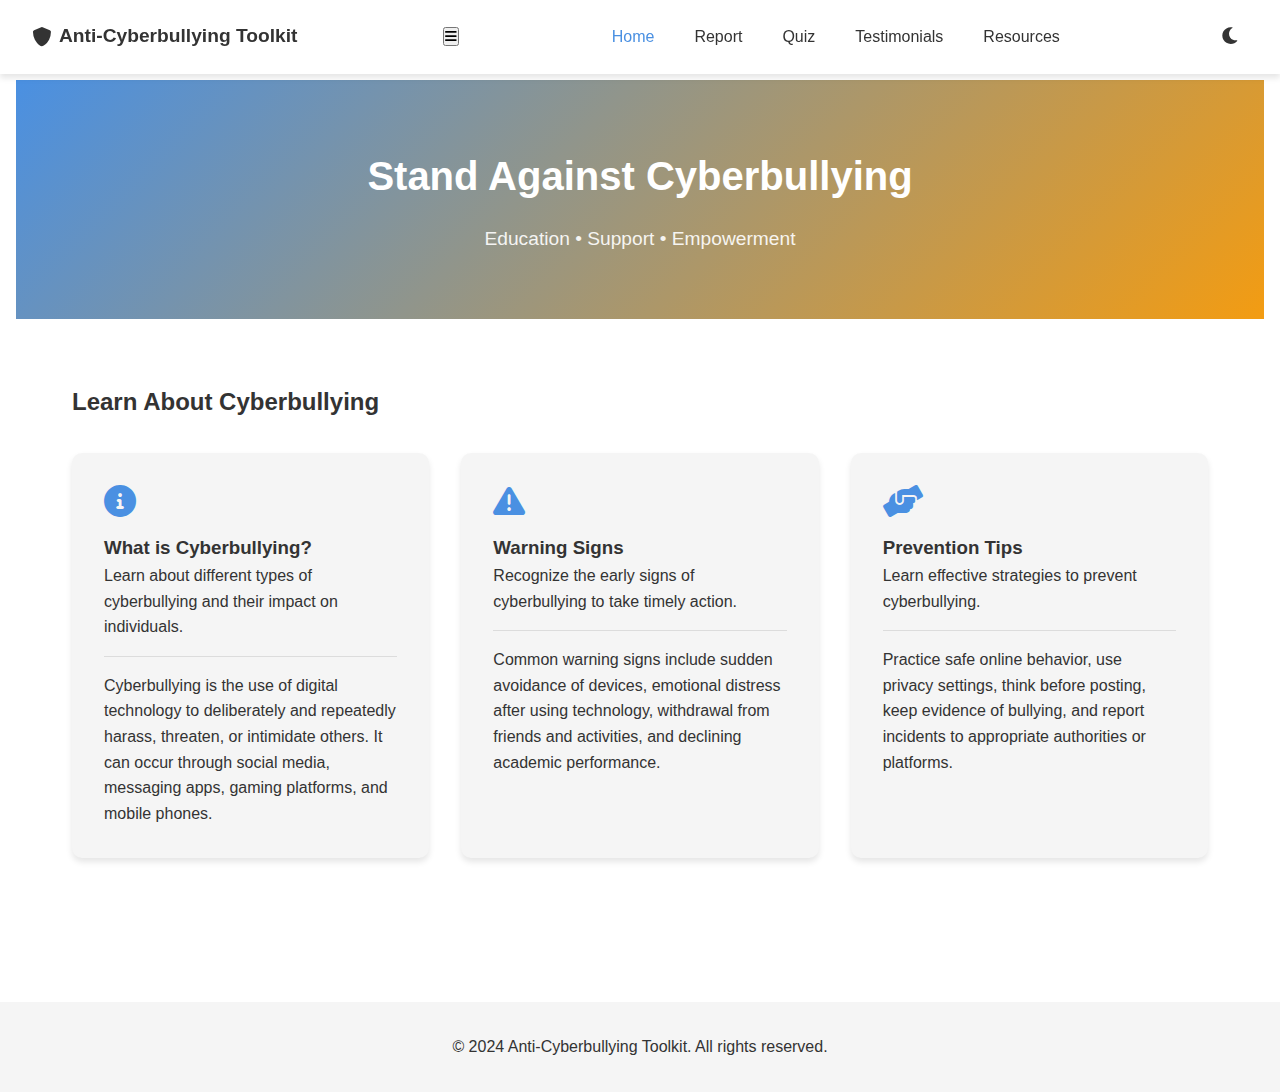
<file: index.html>
<!DOCTYPE html>
<html lang="en">
<head>
    <meta charset="UTF-8">
    <meta name="viewport" content="width=device-width, initial-scale=1.0">
    <title>Anti-Cyberbullying Toolkit</title>
    <link rel="stylesheet" href="styles.css">
    <link rel="stylesheet" href="https://cdnjs.cloudflare.com/ajax/libs/font-awesome/6.0.0/css/all.min.css">
</head>
<body class="light-mode">
    <nav class="navbar">
        <div class="logo">
            <i class="fas fa-shield-alt"></i>
            <span>Anti-Cyberbullying Toolkit</span>
        </div>
        <div class="nav-links">
            <a href="index.html" class="active">Home</a>
            <a href="report.html">Report</a>
            <a href="quiz.html">Quiz</a>
            <a href="testimonials.html">Testimonials</a>
            <a href="resources.html">Resources</a>
        </div>
        <button id="theme-toggle" aria-label="Toggle dark mode">
            <i class="fas fa-moon"></i>
        </button>
    </nav>

    <main>
        <!-- Hero Section -->
        <section class="hero">
            <h1>Stand Against Cyberbullying</h1>
            <p>Education • Support • Empowerment</p>
        </section>

        <!-- Educational Content Section -->
        <section id="education" class="section">
            <h2>Learn About Cyberbullying</h2>
            <div class="card-container">
                <div class="card">
                    <i class="fas fa-info-circle"></i>
                    <h3>What is Cyberbullying?</h3>
                    <p>Learn about different types of cyberbullying and their impact on individuals.</p>
                    <p class="card-content">
                        Cyberbullying is the use of digital technology to deliberately and repeatedly harass, threaten, or intimidate others. It can occur through social media, messaging apps, gaming platforms, and mobile phones.
                    </p>
                </div>
                <div class="card">
                    <i class="fas fa-exclamation-triangle"></i>
                    <h3>Warning Signs</h3>
                    <p>Recognize the early signs of cyberbullying to take timely action.</p>
                    <p class="card-content">
                        Common warning signs include sudden avoidance of devices, emotional distress after using technology, withdrawal from friends and activities, and declining academic performance.
                    </p>
                </div>
                <div class="card">
                    <i class="fas fa-hands-helping"></i>
                    <h3>Prevention Tips</h3>
                    <p>Learn effective strategies to prevent cyberbullying.</p>
                    <p class="card-content">
                        Practice safe online behavior, use privacy settings, think before posting, keep evidence of bullying, and report incidents to appropriate authorities or platforms.
                    </p>
                </div>
            </div>
        </section>
    </main>

    <footer>
        <p>&copy; 2024 Anti-Cyberbullying Toolkit. All rights reserved.</p>
    </footer>

    <script src="script.js"></script>
</body>
</html>
</file>
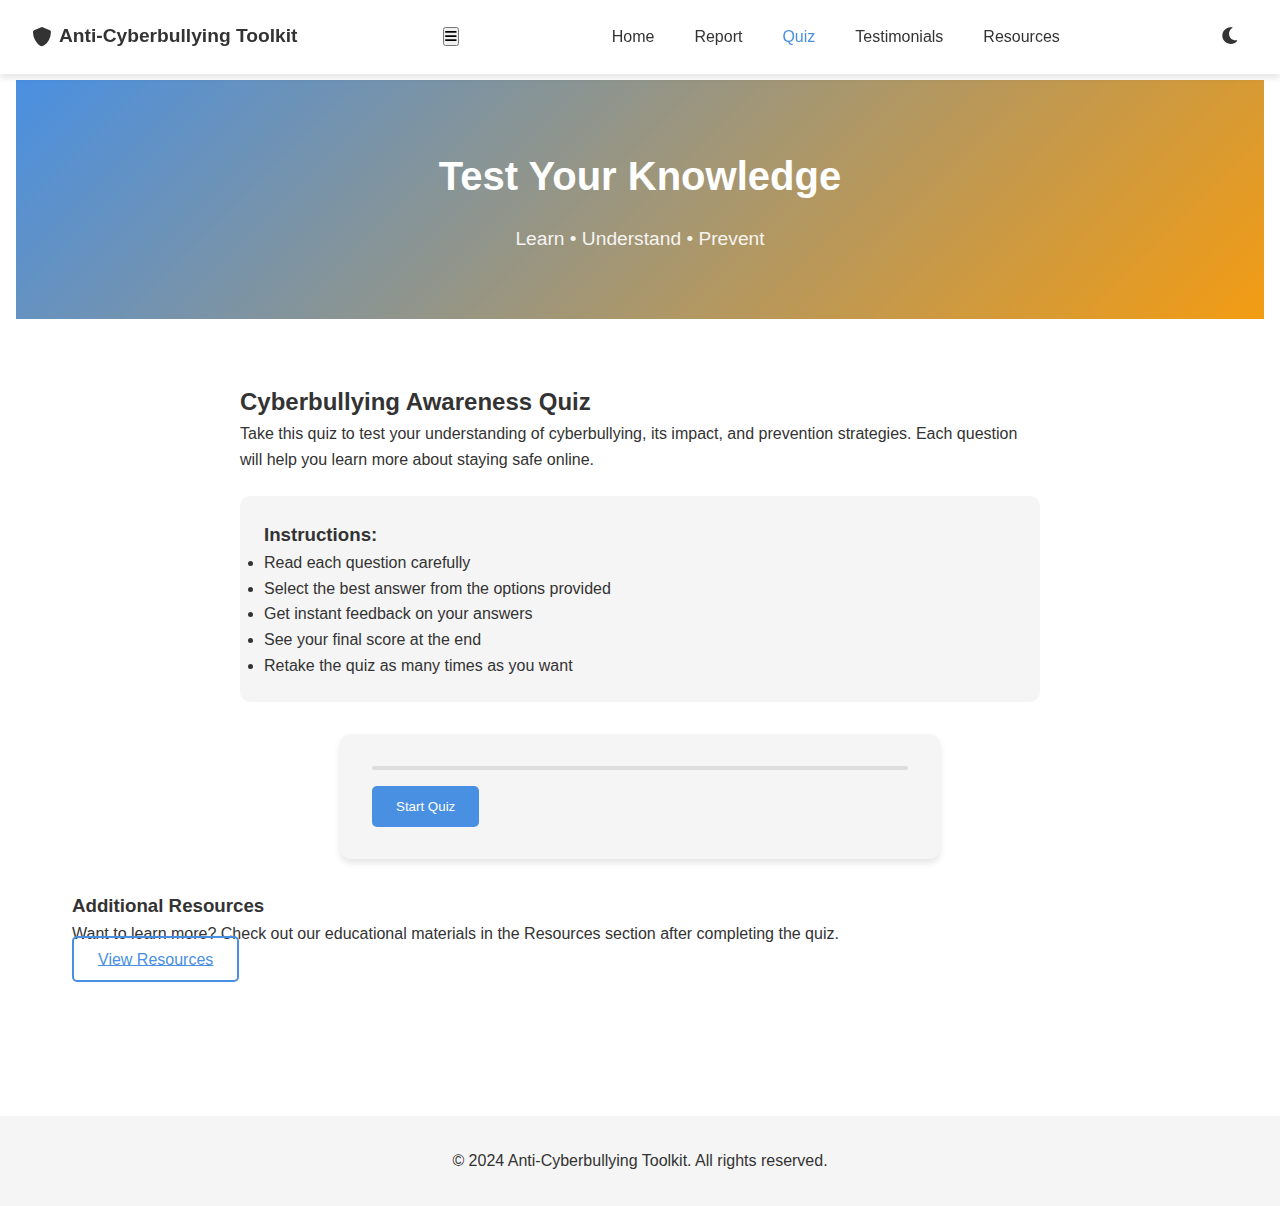
<file: quiz.html>
<!DOCTYPE html>
<html lang="en">
<head>
    <meta charset="UTF-8">
    <meta name="viewport" content="width=device-width, initial-scale=1.0">
    <title>Quiz - Anti-Cyberbullying Toolkit</title>
    <link rel="stylesheet" href="styles.css">
    <link rel="stylesheet" href="https://cdnjs.cloudflare.com/ajax/libs/font-awesome/6.0.0/css/all.min.css">
</head>
<body class="light-mode">
    <nav class="navbar">
        <div class="logo">
            <i class="fas fa-shield-alt"></i>
            <span>Anti-Cyberbullying Toolkit</span>
        </div>
        <div class="nav-links">
            <a href="index.html">Home</a>
            <a href="report.html">Report</a>
            <a href="quiz.html" class="active">Quiz</a>
            <a href="testimonials.html">Testimonials</a>
            <a href="resources.html">Resources</a>
        </div>
        <button id="theme-toggle" aria-label="Toggle dark mode">
            <i class="fas fa-moon"></i>
        </button>
    </nav>

    <main>
        <section class="hero">
            <h1>Test Your Knowledge</h1>
            <p>Learn • Understand • Prevent</p>
        </section>

        <section id="quiz" class="section">
            <div class="quiz-intro">
                <h2>Cyberbullying Awareness Quiz</h2>
                <p>Take this quiz to test your understanding of cyberbullying, its impact, and prevention strategies. Each question will help you learn more about staying safe online.</p>
                <div class="quiz-instructions">
                    <h3>Instructions:</h3>
                    <ul>
                        <li>Read each question carefully</li>
                        <li>Select the best answer from the options provided</li>
                        <li>Get instant feedback on your answers</li>
                        <li>See your final score at the end</li>
                        <li>Retake the quiz as many times as you want</li>
                    </ul>
                </div>
            </div>

            <div class="quiz-container">
                <div id="quiz-progress" class="progress-bar"></div>
                <div id="quiz-content"></div>
                <button id="quiz-next" class="btn">Start Quiz</button>
            </div>

            <div class="quiz-resources">
                <h3>Additional Resources</h3>
                <p>Want to learn more? Check out our educational materials in the Resources section after completing the quiz.</p>
                <a href="resources.html" class="btn secondary-btn">View Resources</a>
            </div>
        </section>
    </main>

    <footer>
        <p>&copy; 2024 Anti-Cyberbullying Toolkit. All rights reserved.</p>
    </footer>

    <script src="script.js"></script>
</body>
</html>
</file>
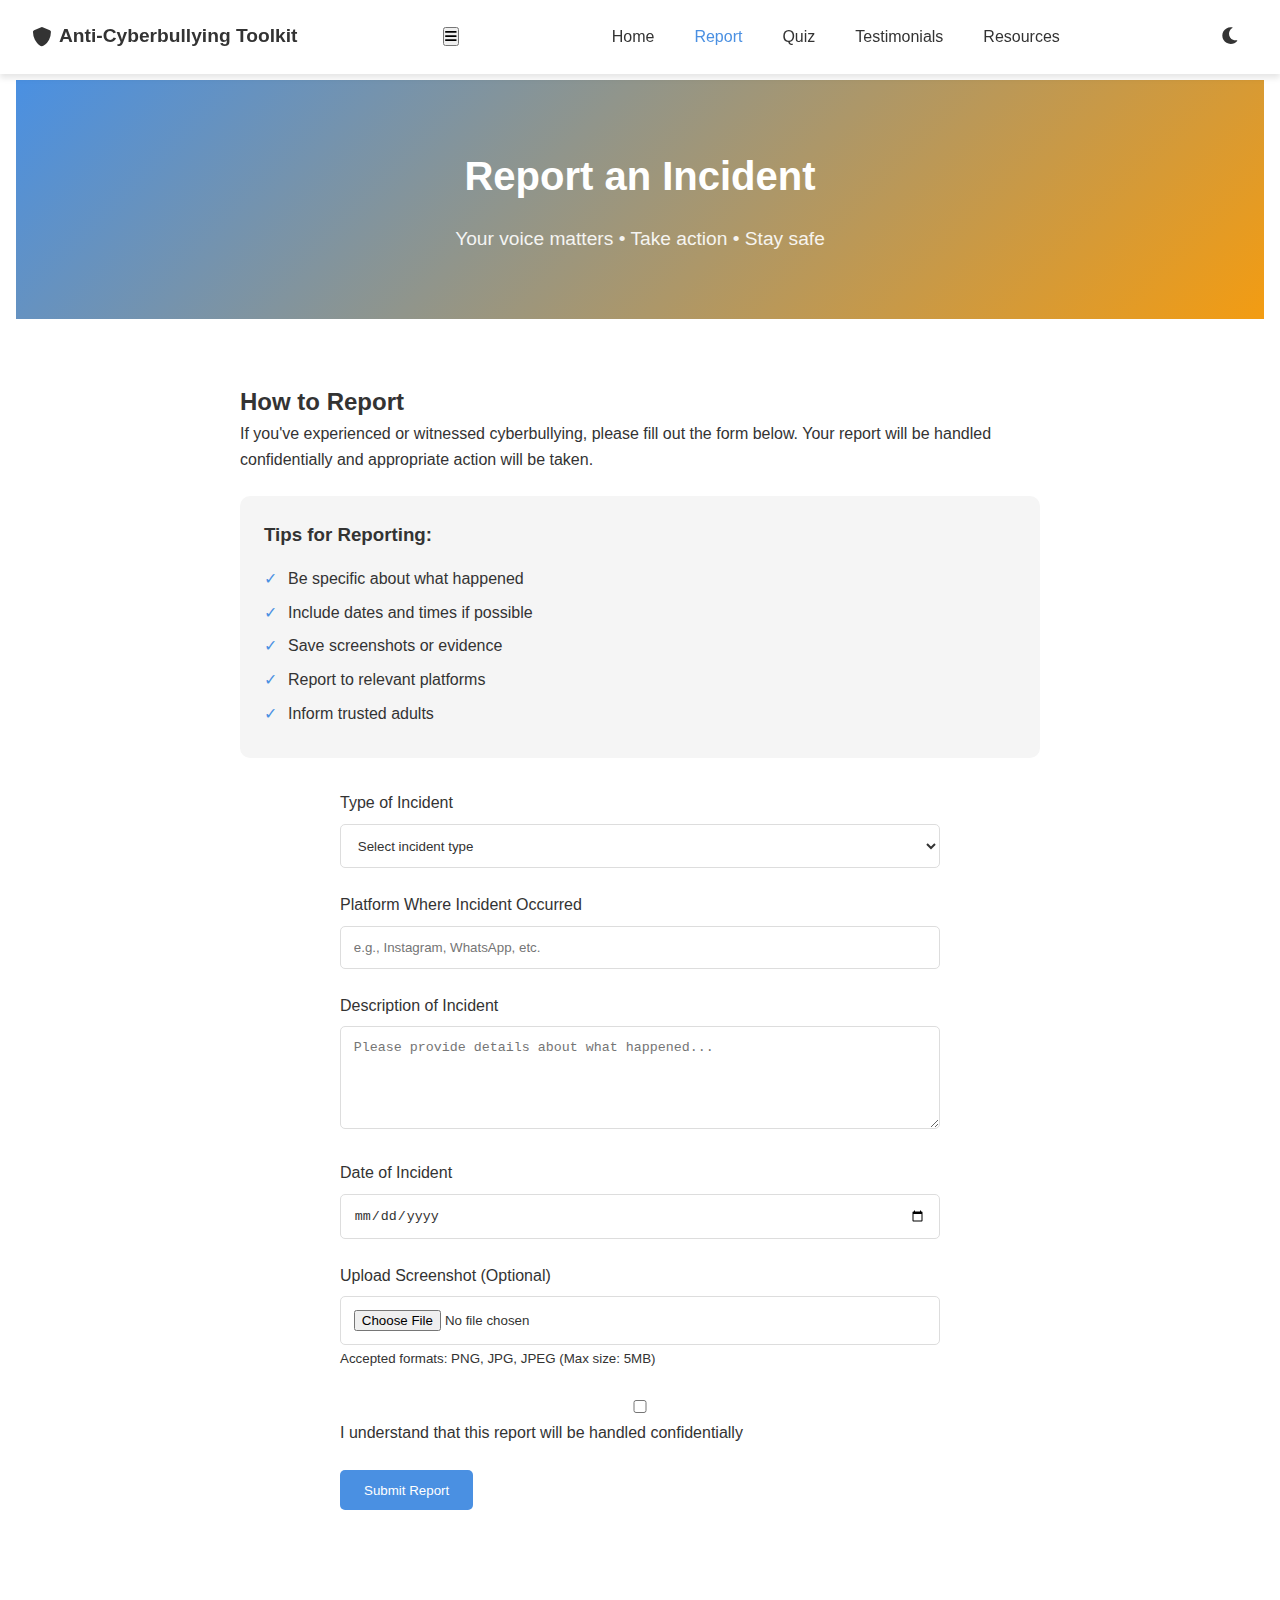
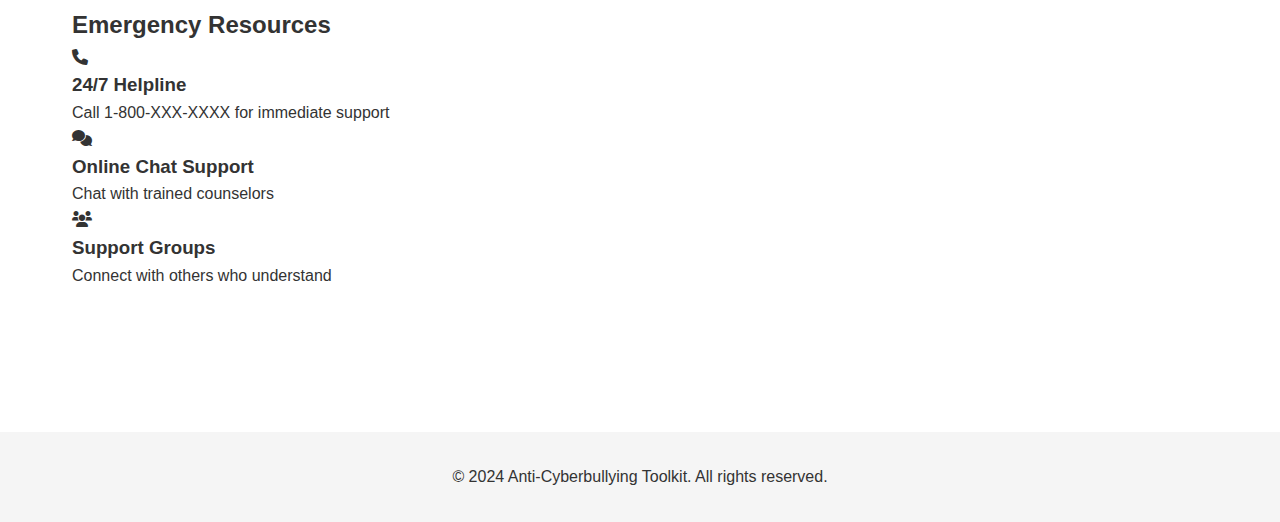
<file: report.html>
<!DOCTYPE html>
<html lang="en">
<head>
    <meta charset="UTF-8">
    <meta name="viewport" content="width=device-width, initial-scale=1.0">
    <title>Report Incident - Anti-Cyberbullying Toolkit</title>
    <link rel="stylesheet" href="styles.css">
    <link rel="stylesheet" href="https://cdnjs.cloudflare.com/ajax/libs/font-awesome/6.0.0/css/all.min.css">
</head>
<body class="light-mode">
    <nav class="navbar">
        <div class="logo">
            <i class="fas fa-shield-alt"></i>
            <span>Anti-Cyberbullying Toolkit</span>
        </div>
        <div class="nav-links">
            <a href="index.html">Home</a>
            <a href="report.html" class="active">Report</a>
            <a href="quiz.html">Quiz</a>
            <a href="testimonials.html">Testimonials</a>
            <a href="resources.html">Resources</a>
        </div>
        <button id="theme-toggle" aria-label="Toggle dark mode">
            <i class="fas fa-moon"></i>
        </button>
    </nav>

    <main>
        <section class="hero">
            <h1>Report an Incident</h1>
            <p>Your voice matters • Take action • Stay safe</p>
        </section>

        <section id="report" class="section">
            <div class="report-info">
                <h2>How to Report</h2>
                <p>If you've experienced or witnessed cyberbullying, please fill out the form below. Your report will be handled confidentially and appropriate action will be taken.</p>
                <div class="report-tips">
                    <h3>Tips for Reporting:</h3>
                    <ul>
                        <li>Be specific about what happened</li>
                        <li>Include dates and times if possible</li>
                        <li>Save screenshots or evidence</li>
                        <li>Report to relevant platforms</li>
                        <li>Inform trusted adults</li>
                    </ul>
                </div>
            </div>

            <form id="report-form" class="report-form">
                <div class="form-group">
                    <label for="incident-type">Type of Incident</label>
                    <select id="incident-type" required>
                        <option value="">Select incident type</option>
                        <option value="harassment">Online Harassment</option>
                        <option value="threats">Threats</option>
                        <option value="impersonation">Impersonation</option>
                        <option value="hate-speech">Hate Speech</option>
                        <option value="stalking">Cyberstalking</option>
                        <option value="other">Other</option>
                    </select>
                </div>
                <div class="form-group">
                    <label for="platform">Platform Where Incident Occurred</label>
                    <input type="text" id="platform" placeholder="e.g., Instagram, WhatsApp, etc." required>
                </div>
                <div class="form-group">
                    <label for="description">Description of Incident</label>
                    <textarea id="description" rows="5" placeholder="Please provide details about what happened..." required></textarea>
                </div>
                <div class="form-group">
                    <label for="date">Date of Incident</label>
                    <input type="date" id="date">
                </div>
                <div class="form-group">
                    <label for="evidence">Upload Screenshot (Optional)</label>
                    <input type="file" id="evidence" accept="image/*">
                    <small>Accepted formats: PNG, JPG, JPEG (Max size: 5MB)</small>
                </div>
                <div class="form-group">
                    <label>
                        <input type="checkbox" required>
                        I understand that this report will be handled confidentially
                    </label>
                </div>
                <button type="submit" class="btn">Submit Report</button>
            </form>
        </section>

        <section class="section emergency-resources">
            <h2>Emergency Resources</h2>
            <div class="emergency-grid">
                <div class="emergency-card">
                    <i class="fas fa-phone"></i>
                    <h3>24/7 Helpline</h3>
                    <p>Call 1-800-XXX-XXXX for immediate support</p>
                </div>
                <div class="emergency-card">
                    <i class="fas fa-comments"></i>
                    <h3>Online Chat Support</h3>
                    <p>Chat with trained counselors</p>
                </div>
                <div class="emergency-card">
                    <i class="fas fa-users"></i>
                    <h3>Support Groups</h3>
                    <p>Connect with others who understand</p>
                </div>
            </div>
        </section>
    </main>

    <footer>
        <p>&copy; 2024 Anti-Cyberbullying Toolkit. All rights reserved.</p>
    </footer>

    <script src="script.js"></script>
</body>
</html>
</file>
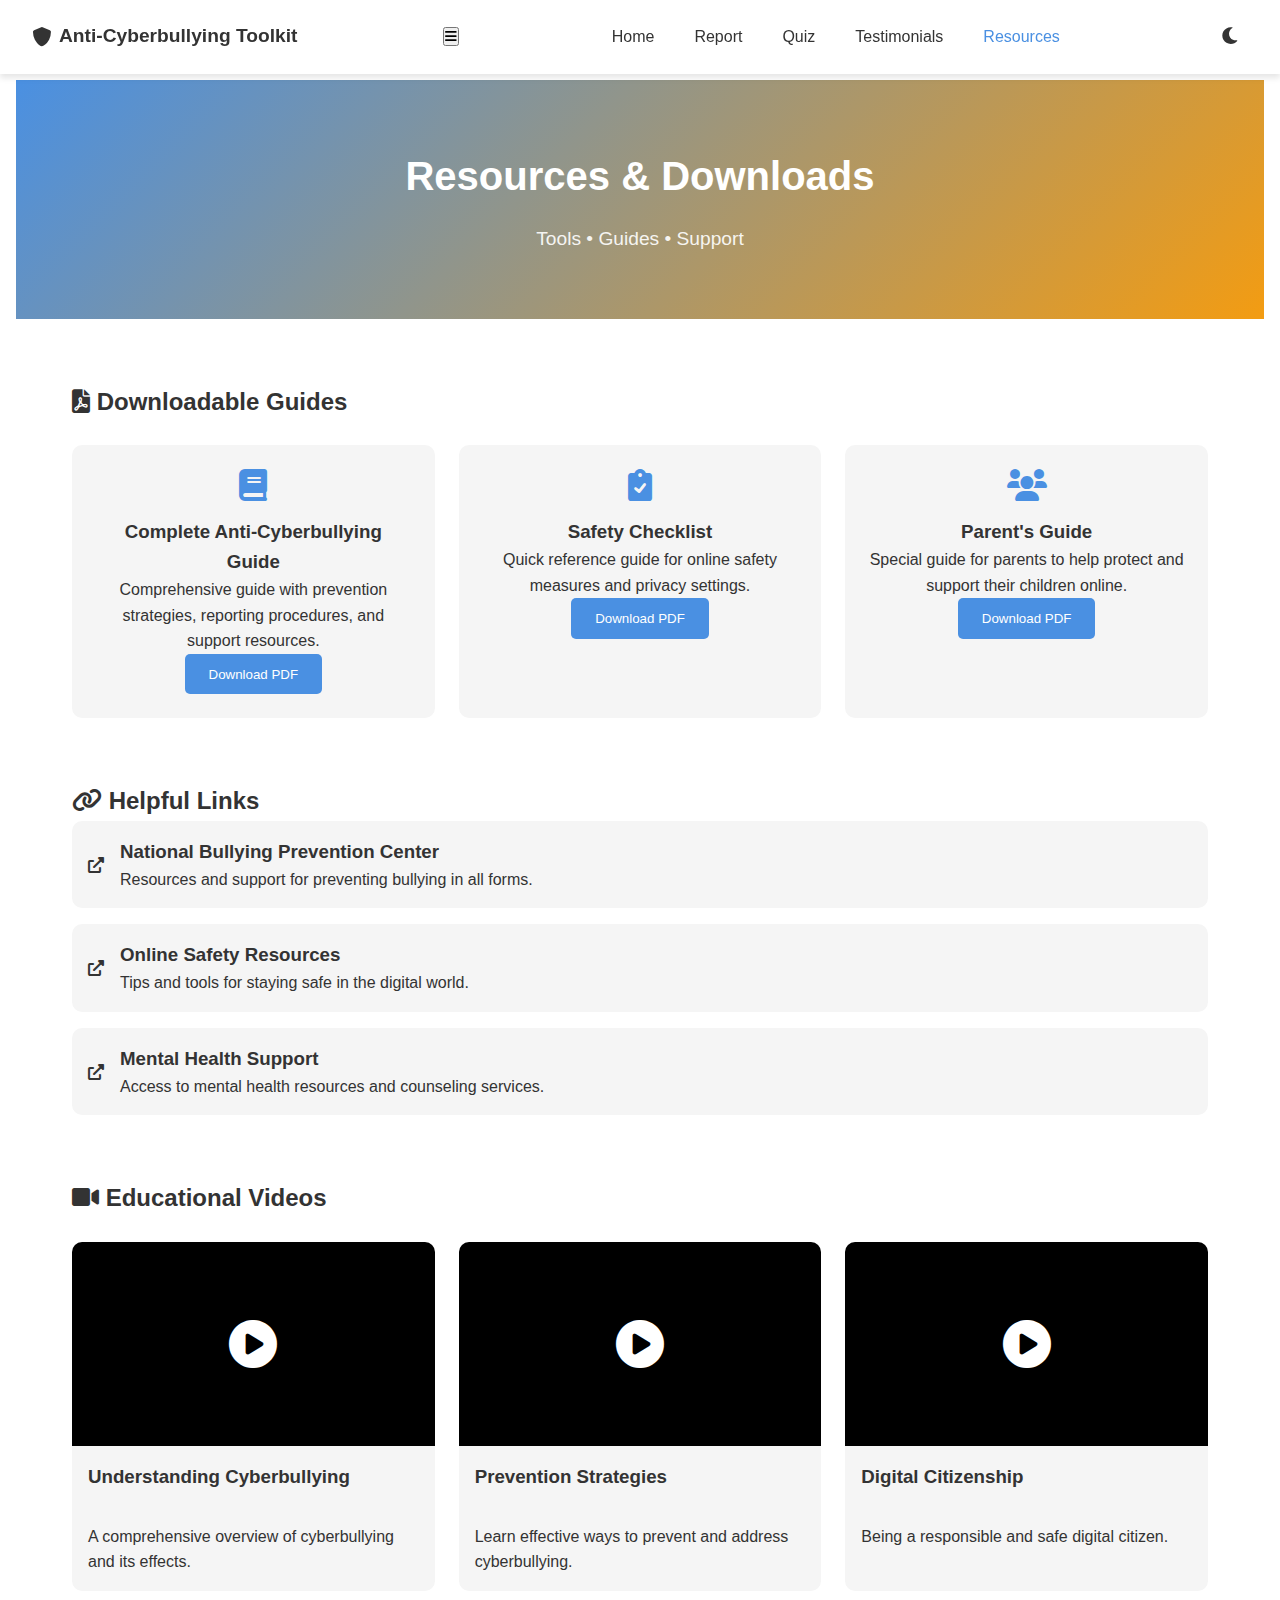
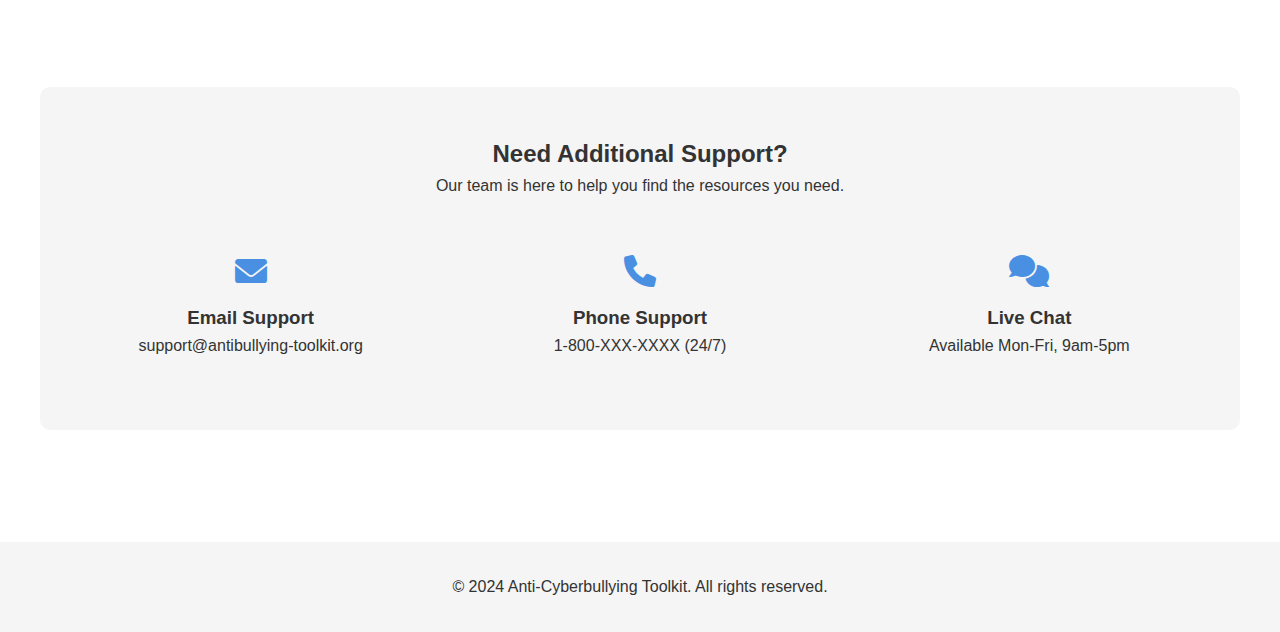
<file: resources.html>
<!DOCTYPE html>
<html lang="en">
<head>
    <meta charset="UTF-8">
    <meta name="viewport" content="width=device-width, initial-scale=1.0">
    <title>Resources - Anti-Cyberbullying Toolkit</title>
    <link rel="stylesheet" href="styles.css">
    <link rel="stylesheet" href="https://cdnjs.cloudflare.com/ajax/libs/font-awesome/6.0.0/css/all.min.css">
</head>
<body class="light-mode">
    <nav class="navbar">
        <div class="logo">
            <i class="fas fa-shield-alt"></i>
            <span>Anti-Cyberbullying Toolkit</span>
        </div>
        <div class="nav-links">
            <a href="index.html">Home</a>
            <a href="report.html">Report</a>
            <a href="quiz.html">Quiz</a>
            <a href="testimonials.html">Testimonials</a>
            <a href="resources.html" class="active">Resources</a>
        </div>
        <button id="theme-toggle" aria-label="Toggle dark mode">
            <i class="fas fa-moon"></i>
        </button>
    </nav>

    <main>
        <section class="hero">
            <h1>Resources & Downloads</h1>
            <p>Tools • Guides • Support</p>
        </section>

        <section id="resources" class="section">
            <div class="resources-grid">
                <!-- Downloadable Guides -->
                <div class="resource-category">
                    <h2><i class="fas fa-file-pdf"></i> Downloadable Guides</h2>
                    <div class="resource-cards">
                        <div class="resource-card">
                            <i class="fas fa-book"></i>
                            <h3>Complete Anti-Cyberbullying Guide</h3>
                            <p>Comprehensive guide with prevention strategies, reporting procedures, and support resources.</p>
                            <button id="download-guide" class="btn">Download PDF</button>
                        </div>
                        <div class="resource-card">
                            <i class="fas fa-clipboard-check"></i>
                            <h3>Safety Checklist</h3>
                            <p>Quick reference guide for online safety measures and privacy settings.</p>
                            <button id="download-checklist" class="btn">Download PDF</button>
                        </div>
                        <div class="resource-card">
                            <i class="fas fa-users"></i>
                            <h3>Parent's Guide</h3>
                            <p>Special guide for parents to help protect and support their children online.</p>
                            <button id="download-parent-guide" class="btn">Download PDF</button>
                        </div>
                    </div>
                </div>

                <!-- Helpful Links -->
                <div class="resource-category">
                    <h2><i class="fas fa-link"></i> Helpful Links</h2>
                    <div class="resource-links">
                        <a href="#" class="resource-link">
                            <i class="fas fa-external-link-alt"></i>
                            <div>
                                <h3>National Bullying Prevention Center</h3>
                                <p>Resources and support for preventing bullying in all forms.</p>
                            </div>
                        </a>
                        <a href="#" class="resource-link">
                            <i class="fas fa-external-link-alt"></i>
                            <div>
                                <h3>Online Safety Resources</h3>
                                <p>Tips and tools for staying safe in the digital world.</p>
                            </div>
                        </a>
                        <a href="#" class="resource-link">
                            <i class="fas fa-external-link-alt"></i>
                            <div>
                                <h3>Mental Health Support</h3>
                                <p>Access to mental health resources and counseling services.</p>
                            </div>
                        </a>
                    </div>
                </div>

                <!-- Videos and Presentations -->
                <div class="resource-category">
                    <h2><i class="fas fa-video"></i> Educational Videos</h2>
                    <div class="video-grid">
                        <div class="video-card">
                            <div class="video-placeholder">
                                <i class="fas fa-play-circle"></i>
                            </div>
                            <h3>Understanding Cyberbullying</h3>
                            <p>A comprehensive overview of cyberbullying and its effects.</p>
                        </div>
                        <div class="video-card">
                            <div class="video-placeholder">
                                <i class="fas fa-play-circle"></i>
                            </div>
                            <h3>Prevention Strategies</h3>
                            <p>Learn effective ways to prevent and address cyberbullying.</p>
                        </div>
                        <div class="video-card">
                            <div class="video-placeholder">
                                <i class="fas fa-play-circle"></i>
                            </div>
                            <h3>Digital Citizenship</h3>
                            <p>Being a responsible and safe digital citizen.</p>
                        </div>
                    </div>
                </div>
            </div>
        </section>

        <!-- Contact Support -->
        <section class="section contact-support">
            <h2>Need Additional Support?</h2>
            <p>Our team is here to help you find the resources you need.</p>
            <div class="support-options">
                <div class="support-card">
                    <i class="fas fa-envelope"></i>
                    <h3>Email Support</h3>
                    <p>support@antibullying-toolkit.org</p>
                </div>
                <div class="support-card">
                    <i class="fas fa-phone"></i>
                    <h3>Phone Support</h3>
                    <p>1-800-XXX-XXXX (24/7)</p>
                </div>
                <div class="support-card">
                    <i class="fas fa-comments"></i>
                    <h3>Live Chat</h3>
                    <p>Available Mon-Fri, 9am-5pm</p>
                </div>
            </div>
        </section>
    </main>

    <footer>
        <p>&copy; 2024 Anti-Cyberbullying Toolkit. All rights reserved.</p>
    </footer>

    <script src="script.js"></script>
</body>
</html>
</file>
<file: styles.css>
/* Global Styles */
:root {
    --primary-color: #4a90e2;
    --secondary-color: #f39c12;
    --text-color: #333;
    --bg-color: #fff;
    --card-bg: #f5f5f5;
    --shadow: 0 4px 6px rgba(0, 0, 0, 0.1);
    --transition: all 0.3s ease;
}

/* Dark Mode Colors */
.dark-mode {
    --text-color: #fff;
    --bg-color: #1a1a1a;
    --card-bg: #2d2d2d;
    --shadow: 0 4px 6px rgba(0, 0, 0, 0.3);
}

* {
    margin: 0;
    padding: 0;
    box-sizing: border-box;
}

body {
    font-family: 'Segoe UI', Tahoma, Geneva, Verdana, sans-serif;
    line-height: 1.6;
    color: var(--text-color);
    background-color: var(--bg-color);
    transition: var(--transition);
}

/* Navigation */
.navbar {
    display: flex;
    justify-content: space-between;
    align-items: center;
    padding: 1rem 2rem;
    background-color: var(--bg-color);
    box-shadow: var(--shadow);
    position: fixed;
    width: 100%;
    top: 0;
    z-index: 1000;
}

.logo {
    display: flex;
    align-items: center;
    gap: 0.5rem;
    font-size: 1.2rem;
    font-weight: bold;
}

.nav-links {
    display: flex;
    gap: 1.5rem;
}

.nav-links a {
    color: var(--text-color);
    text-decoration: none;
    padding: 0.5rem;
    transition: var(--transition);
}

.nav-links a:hover,
.nav-links a.active {
    color: var(--primary-color);
}

#theme-toggle {
    background: none;
    border: none;
    color: var(--text-color);
    cursor: pointer;
    font-size: 1.2rem;
    padding: 0.5rem;
    transition: var(--transition);
}

/* Main Content */
main {
    margin-top: 4rem;
    padding: 1rem;
}

.section {
    max-width: 1200px;
    margin: 2rem auto;
    padding: 2rem;
}

/* Hero Section */
.hero {
    text-align: center;
    padding: 4rem 2rem;
    background: linear-gradient(135deg, var(--primary-color), var(--secondary-color));
    color: white;
    margin-bottom: 2rem;
}

.hero h1 {
    font-size: 2.5rem;
    margin-bottom: 1rem;
    animation: fadeInUp 1s ease;
}

.hero p {
    font-size: 1.2rem;
    opacity: 0.9;
    animation: fadeInUp 1s ease 0.2s;
}

/* Card Styles */
.card-container {
    display: grid;
    grid-template-columns: repeat(auto-fit, minmax(300px, 1fr));
    gap: 2rem;
    margin-top: 2rem;
}

.card {
    background-color: var(--card-bg);
    padding: 2rem;
    border-radius: 10px;
    box-shadow: var(--shadow);
    transition: var(--transition);
}

.card:hover {
    transform: translateY(-5px);
}

.card i {
    font-size: 2rem;
    color: var(--primary-color);
    margin-bottom: 1rem;
}

.card-content {
    margin-top: 1rem;
    padding-top: 1rem;
    border-top: 1px solid rgba(0, 0, 0, 0.1);
}

/* Form Styles */
.report-form, .story-form {
    max-width: 600px;
    margin: 0 auto;
}

.form-group {
    margin-bottom: 1.5rem;
}

label {
    display: block;
    margin-bottom: 0.5rem;
    font-weight: 500;
}

input, select, textarea {
    width: 100%;
    padding: 0.8rem;
    border: 1px solid #ddd;
    border-radius: 5px;
    background-color: var(--bg-color);
    color: var(--text-color);
}

.btn {
    background-color: var(--primary-color);
    color: white;
    padding: 0.8rem 1.5rem;
    border: none;
    border-radius: 5px;
    cursor: pointer;
    transition: var(--transition);
}

.btn:hover {
    background-color: var(--secondary-color);
}

.secondary-btn {
    background-color: transparent;
    border: 2px solid var(--primary-color);
    color: var(--primary-color);
}

.secondary-btn:hover {
    background-color: var(--primary-color);
    color: white;
}

/* Report Page Styles */
.report-info {
    max-width: 800px;
    margin: 0 auto 2rem;
}

.report-tips {
    background-color: var(--card-bg);
    padding: 1.5rem;
    border-radius: 10px;
    margin-top: 1.5rem;
}

.report-tips ul {
    list-style-type: none;
    margin-top: 1rem;
}

.report-tips li {
    margin-bottom: 0.5rem;
    padding-left: 1.5rem;
    position: relative;
}

.report-tips li::before {
    content: '✓';
    position: absolute;
    left: 0;
    color: var(--primary-color);
}

/* Quiz Styles */
.quiz-container {
    max-width: 600px;
    margin: 2rem auto;
    background-color: var(--card-bg);
    padding: 2rem;
    border-radius: 10px;
    box-shadow: var(--shadow);
}

.quiz-intro {
    max-width: 800px;
    margin: 0 auto 2rem;
}

.quiz-instructions {
    background-color: var(--card-bg);
    padding: 1.5rem;
    border-radius: 10px;
    margin-top: 1.5rem;
}

.progress-bar {
    height: 4px;
    background-color: #ddd;
    margin-bottom: 1rem;
    border-radius: 2px;
    overflow: hidden;
}

.progress-bar::before {
    content: '';
    display: block;
    height: 100%;
    background-color: var(--primary-color);
    width: 0;
    transition: width 0.3s ease;
}

.option-btn {
    display: block;
    width: 100%;
    text-align: left;
    margin-bottom: 0.5rem;
}

/* Testimonials Styles */
.slider-container {
    position: relative;
    max-width: 800px;
    margin: 0 auto;
    overflow: hidden;
}

.slider {
    display: flex;
    transition: transform 0.5s ease;
}

.slide {
    min-width: 100%;
    padding: 2rem;
}

.testimonial-card {
    background-color: var(--card-bg);
    padding: 2rem;
    border-radius: 10px;
    text-align: center;
}

.testimonial-image {
    width: 100px;
    height: 100px;
    border-radius: 50%;
    margin-bottom: 1rem;
}

.testimonial-info {
    margin-top: 1rem;
}

.testimonial-info .name {
    font-weight: bold;
    display: block;
}

.testimonial-info .role {
    color: var(--secondary-color);
}

.slider-btn {
    position: absolute;
    top: 50%;
    transform: translateY(-50%);
    background: rgba(0, 0, 0, 0.5);
    color: white;
    border: none;
    padding: 1rem;
    cursor: pointer;
    border-radius: 50%;
}

.prev { left: 0; }
.next { right: 0; }

/* Resources Page Styles */
.resources-grid {
    display: grid;
    gap: 2rem;
}

.resource-category {
    margin-bottom: 2rem;
}

.resource-cards {
    display: grid;
    grid-template-columns: repeat(auto-fit, minmax(250px, 1fr));
    gap: 1.5rem;
    margin-top: 1.5rem;
}

.resource-card {
    background-color: var(--card-bg);
    padding: 1.5rem;
    border-radius: 10px;
    text-align: center;
}

.resource-card i {
    font-size: 2rem;
    color: var(--primary-color);
    margin-bottom: 1rem;
}

.resource-links {
    display: grid;
    gap: 1rem;
}

.resource-link {
    display: flex;
    align-items: center;
    gap: 1rem;
    padding: 1rem;
    background-color: var(--card-bg);
    border-radius: 10px;
    text-decoration: none;
    color: var(--text-color);
    transition: var(--transition);
}

.resource-link:hover {
    transform: translateX(10px);
}

.video-grid {
    display: grid;
    grid-template-columns: repeat(auto-fit, minmax(250px, 1fr));
    gap: 1.5rem;
    margin-top: 1.5rem;
}

.video-card {
    background-color: var(--card-bg);
    border-radius: 10px;
    overflow: hidden;
}

.video-placeholder {
    background-color: #000;
    aspect-ratio: 16/9;
    display: flex;
    align-items: center;
    justify-content: center;
    font-size: 3rem;
    color: white;
}

.video-card h3,
.video-card p {
    padding: 1rem;
}

/* Support Section */
.contact-support {
    text-align: center;
    background-color: var(--card-bg);
    border-radius: 10px;
    padding: 3rem 2rem;
}

.support-options {
    display: grid;
    grid-template-columns: repeat(auto-fit, minmax(200px, 1fr));
    gap: 2rem;
    margin-top: 2rem;
}

.support-card {
    padding: 1.5rem;
}

.support-card i {
    font-size: 2rem;
    color: var(--primary-color);
    margin-bottom: 1rem;
}

/* Footer */
footer {
    text-align: center;
    padding: 2rem;
    background-color: var(--card-bg);
    margin-top: 4rem;
}

/* Animations */
@keyframes fadeInUp {
    from {
        opacity: 0;
        transform: translateY(20px);
    }
    to {
        opacity: 1;
        transform: translateY(0);
    }
}

/* Enhanced Responsive Design */
/* Tablet Styles (768px to 1024px) */
@media (min-width: 768px) and (max-width: 1024px) {
    .section {
        padding: 1.5rem;
    }

    .card-container {
        grid-template-columns: repeat(2, 1fr);
    }

    .hero h1 {
        font-size: 2.2rem;
    }

    .resource-cards {
        grid-template-columns: repeat(2, 1fr);
    }

    .support-options {
        grid-template-columns: repeat(2, 1fr);
    }

    .quiz-container {
        width: 90%;
    }

    .report-form, .story-form {
        width: 90%;
    }
}

/* Mobile Styles (up to 767px) */
@media (max-width: 767px) {
    .navbar {
        padding: 0.8rem;
    }

    .logo span {
        font-size: 1rem;
    }

    .mobile-menu-btn {
        display: block;
        background: none;
        border: none;
        color: var(--text-color);
        font-size: 1.5rem;
        cursor: pointer;
    }

    .nav-links {
        display: none;
        position: absolute;
        top: 100%;
        left: 0;
        right: 0;
        background-color: var(--bg-color);
        padding: 1rem;
        box-shadow: var(--shadow);
        z-index: 1000;
    }

    .nav-links.active {
        display: flex;
        flex-direction: column;
        gap: 1rem;
    }

    .nav-links a {
        padding: 0.8rem;
        width: 100%;
        text-align: center;
        border-radius: 5px;
    }

    .nav-links a:hover {
        background-color: var(--card-bg);
    }

    .hero {
        padding: 2rem 1rem;
    }

    .hero h1 {
        font-size: 1.8rem;
    }

    .hero p {
        font-size: 1rem;
    }

    .section {
        padding: 1rem;
        margin: 1rem auto;
    }

    .card-container,
    .resource-cards,
    .video-grid {
        grid-template-columns: 1fr;
        gap: 1rem;
    }

    .card {
        padding: 1.5rem;
    }

    .form-group {
        margin-bottom: 1rem;
    }

    input, select, textarea {
        padding: 0.6rem;
    }

    .btn {
        width: 100%;
        padding: 0.8rem;
        margin-top: 0.5rem;
    }

    .testimonial-card {
        padding: 1.5rem;
    }

    .slider-btn {
        padding: 0.5rem;
        font-size: 1rem;
    }

    .support-options {
        grid-template-columns: 1fr;
        gap: 1rem;
    }

    .quiz-container {
        padding: 1rem;
    }

    .option-btn {
        padding: 0.8rem;
        font-size: 0.9rem;
    }

    .video-placeholder {
        font-size: 2rem;
    }
}

/* Small Mobile Styles (up to 480px) */
@media (max-width: 480px) {
    .hero h1 {
        font-size: 1.5rem;
    }

    .card {
        padding: 1rem;
    }

    .testimonial-image {
        width: 80px;
        height: 80px;
    }

    .report-tips li {
        font-size: 0.9rem;
    }

    .quiz-container {
        margin: 1rem auto;
    }

    .progress-bar {
        height: 3px;
    }
}

/* Portrait Tablet Optimization */
@media (min-width: 768px) and (max-width: 1024px) and (orientation: portrait) {
    .card-container {
        grid-template-columns: 1fr;
        max-width: 600px;
        margin: 2rem auto;
    }
}

/* Landscape Mobile Optimization */
@media (max-width: 915px) and (orientation: landscape) {
    .hero {
        padding: 1.5rem;
    }

    .nav-links.active {
        max-height: 80vh;
        overflow-y: auto;
    }

    .card-container {
        grid-template-columns: repeat(2, 1fr);
    }
}

/* High DPI Mobile Screens */
@media (-webkit-min-device-pixel-ratio: 2), (min-resolution: 192dpi) {
    body {
        -webkit-font-smoothing: antialiased;
        -moz-osx-font-smoothing: grayscale;
    }
}

/* Touch Device Optimization */
@media (hover: none) {
    .btn:hover,
    .nav-links a:hover,
    .card:hover,
    .resource-link:hover {
        transform: none;
    }
    
    .btn:active,
    .nav-links a:active,
    .card:active,
    .resource-link:active {
        transform: scale(0.98);
    }
}

/* Accessibility */
@media (prefers-reduced-motion: reduce) {
    * {
        animation: none !important;
        transition: none !important;
    }
}
/* ... existing code ... */

/* Enhanced Responsive Design */
/* Tablet Styles (768px to 1024px) */
@media (min-width: 768px) and (max-width: 1024px) {
    .section {
        padding: 1.5rem;
    }

    .card-container {
        grid-template-columns: repeat(2, 1fr);
    }

    .hero h1 {
        font-size: 2.2rem;
    }

    .resource-cards {
        grid-template-columns: repeat(2, 1fr);
    }

    .support-options {
        grid-template-columns: repeat(2, 1fr);
    }

    .quiz-container {
        width: 90%;
    }

    .report-form, .story-form {
        width: 90%;
    }
}

/* Mobile Styles (up to 767px) */
@media (max-width: 767px) {
    .navbar {
        padding: 0.8rem;
    }

    .logo span {
        font-size: 1rem;
    }

    .mobile-menu-btn {
        display: block;
        background: none;
        border: none;
        color: var(--text-color);
        font-size: 1.5rem;
        cursor: pointer;
    }

    .nav-links {
        display: none;
        position: absolute;
        top: 100%;
        left: 0;
        right: 0;
        background-color: var(--bg-color);
        padding: 1rem;
        box-shadow: var(--shadow);
        z-index: 1000;
    }

    .nav-links.active {
        display: flex;
        flex-direction: column;
        gap: 1rem;
    }

    .nav-links a {
        padding: 0.8rem;
        width: 100%;
        text-align: center;
        border-radius: 5px;
    }

    .nav-links a:hover {
        background-color: var(--card-bg);
    }

    .hero {
        padding: 2rem 1rem;
    }

    .hero h1 {
        font-size: 1.8rem;
    }

    .hero p {
        font-size: 1rem;
    }

    .section {
        padding: 1rem;
        margin: 1rem auto;
    }

    .card-container,
    .resource-cards,
    .video-grid {
        grid-template-columns: 1fr;
        gap: 1rem;
    }

    .card {
        padding: 1.5rem;
    }

    .form-group {
        margin-bottom: 1rem;
    }

    input, select, textarea {
        padding: 0.6rem;
    }

    .btn {
        width: 100%;
        padding: 0.8rem;
        margin-top: 0.5rem;
    }

    .testimonial-card {
        padding: 1.5rem;
    }

    .slider-btn {
        padding: 0.5rem;
        font-size: 1rem;
    }

    .support-options {
        grid-template-columns: 1fr;
        gap: 1rem;
    }

    .quiz-container {
        padding: 1rem;
    }

    .option-btn {
        padding: 0.8rem;
        font-size: 0.9rem;
    }

    .video-placeholder {
        font-size: 2rem;
    }
}

/* Small Mobile Styles (up to 480px) */
@media (max-width: 480px) {
    .hero h1 {
        font-size: 1.5rem;
    }

    .card {
        padding: 1rem;
    }

    .testimonial-image {
        width: 80px;
        height: 80px;
    }

    .report-tips li {
        font-size: 0.9rem;
    }

    .quiz-container {
        margin: 1rem auto;
    }

    .progress-bar {
        height: 3px;
    }
}

/* Portrait Tablet Optimization */
@media (min-width: 768px) and (max-width: 1024px) and (orientation: portrait) {
    .card-container {
        grid-template-columns: 1fr;
        max-width: 600px;
        margin: 2rem auto;
    }
}

/* Landscape Mobile Optimization */
@media (max-width: 915px) and (orientation: landscape) {
    .hero {
        padding: 1.5rem;
    }

    .nav-links.active {
        max-height: 80vh;
        overflow-y: auto;
    }

    .card-container {
        grid-template-columns: repeat(2, 1fr);
    }
}

/* High DPI Mobile Screens */
@media (-webkit-min-device-pixel-ratio: 2), (min-resolution: 192dpi) {
    body {
        -webkit-font-smoothing: antialiased;
        -moz-osx-font-smoothing: grayscale;
    }
}

/* Touch Device Optimization */
@media (hover: none) {
    .btn:hover,
    .nav-links a:hover,
    .card:hover,
    .resource-link:hover {
        transform: none;
    }
    
    .btn:active,
    .nav-links a:active,
    .card:active,
    .resource-link:active {
        transform: scale(0.98);
    }
}

/* ... existing code ... */
</file>
